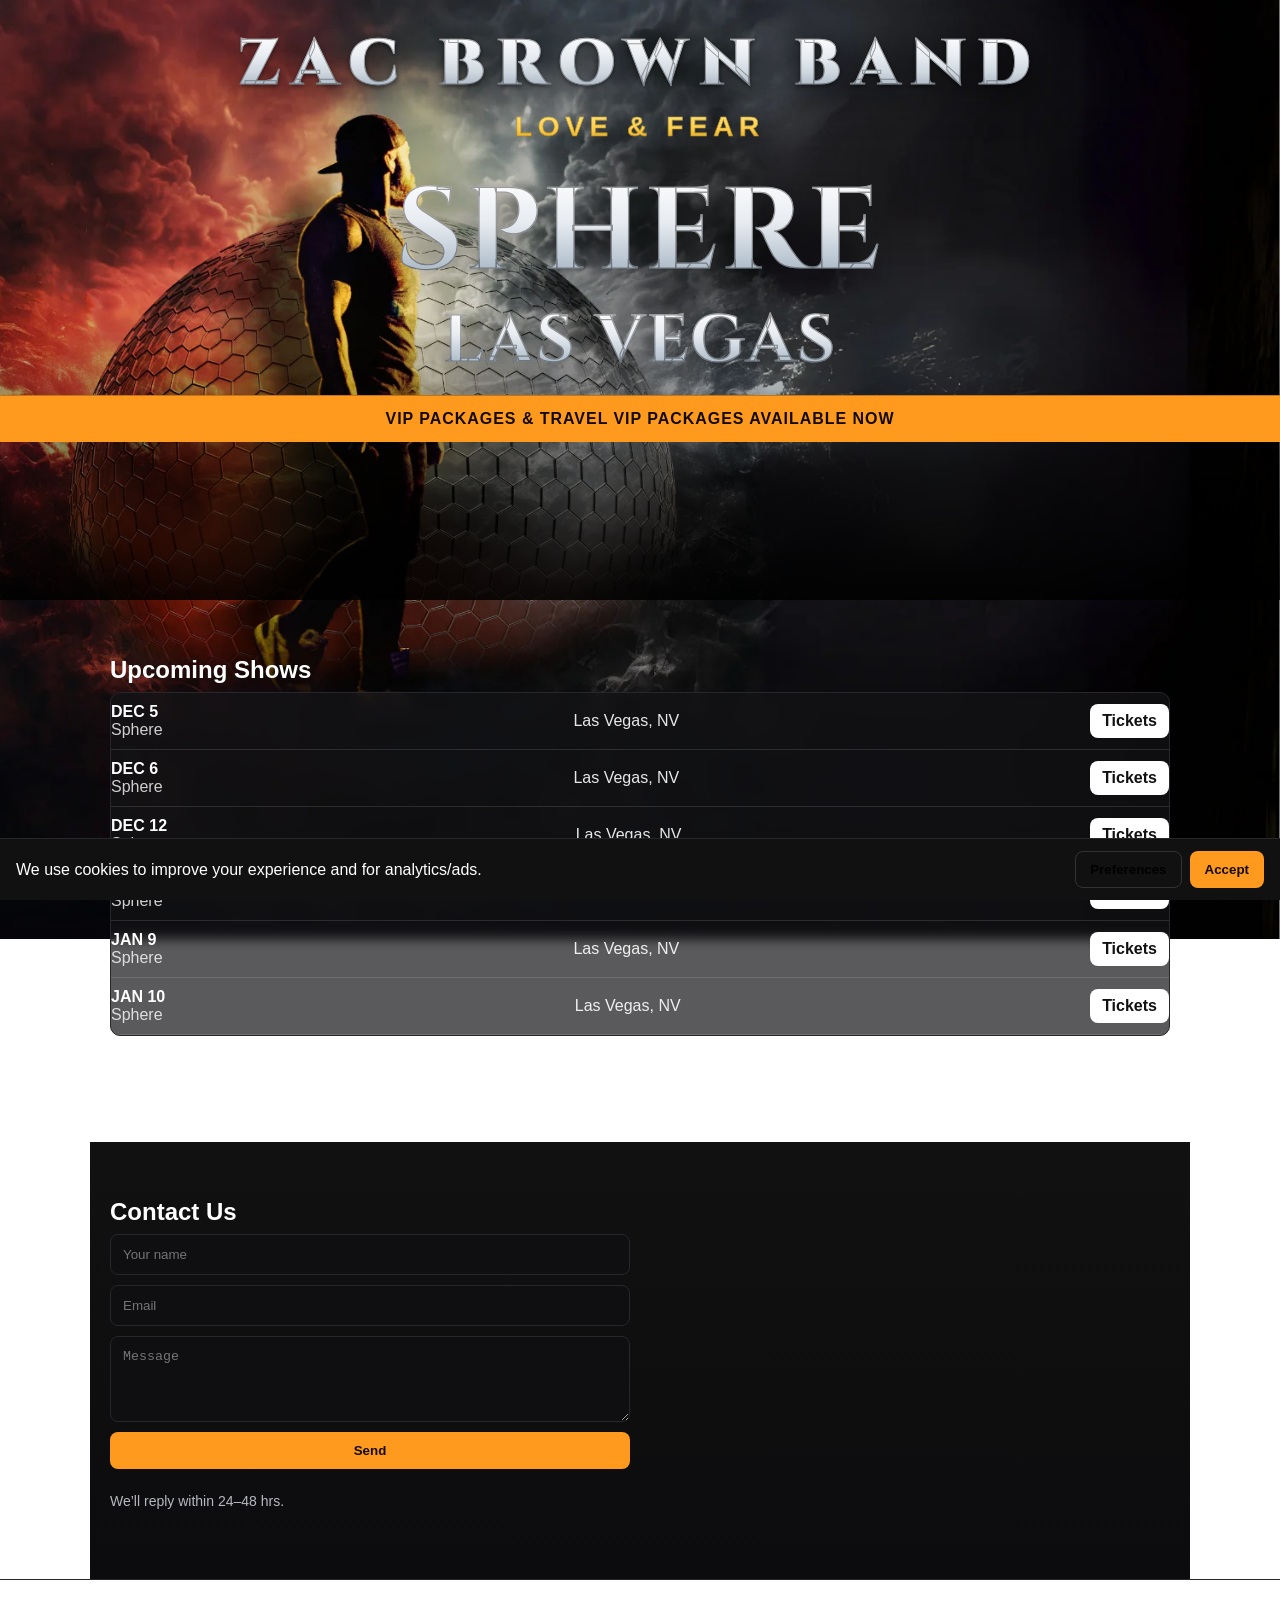
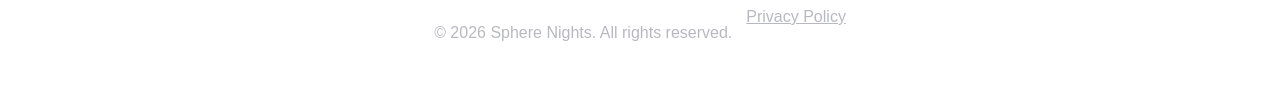
<file: index.html>
<!doctype html>
<html lang="en">
<head>
  <meta charset="utf-8" />
  <meta name="viewport" content="width=device-width, initial-scale=1" />
  <title>Sphere Nights — Live</title>
  <link rel="stylesheet" href="styles.css"/>
  <link rel="preconnect" href="https://fonts.googleapis.com">
  <link href="https://fonts.googleapis.com/css2?family=Cinzel:wght@400;700;900&display=swap" rel="stylesheet">
</head>
<body>
  <!-- Cookie bar -->
  <div id="cookie-bar" class="cookie">
    <span>We use cookies to improve your experience and for analytics/ads.</span>
    <div class="cookie-actions">
      <button id="cookie-pref" class="btn btn-outline">Preferences</button>
      <button id="cookie-accept" class="btn btn-primary">Accept</button>
    </div>
  </div>

  <!-- Hero -->
  <header class="hero">
  <nav class="nav">

  </nav>

  <div class="hero__overlay">
    <!-- TOP TITLE -->
    <div class="hero-band">ZAC BROWN BAND</div>
    <div class="hero-super">LOVE & FEAR</div>

    <!-- MAIN CENTER TITLE -->
    <h1 class="hero-title">
      <span class="hero-line">SPHERE</span>
      <span class="hero-line hero-sub">LAS VEGAS</span>
    </h1>

    <!-- ORANGE BANNER -->
    <a href="#vip" class="banner-cta">
      VIP PACKAGES &amp; TRAVEL VIP PACKAGES AVAILABLE NOW
    </a>
  </div>
</header>


  <main>
    <section id="dates" class="section">
      <h2>Upcoming Shows</h2>
      <div id="dates-list" class="dates"></div>
      <p class="hint">* “Sold out” dates may still have VIP inventory.</p>
    </section>

    

    

    <section id="contact" class="section section--alt">
      <h2>Contact Us</h2>
      <form id="contact-form" class="form" action="https://formspree.io/f/your-id" method="POST">
        <input type="text" name="name" placeholder="Your name" required />
        <input type="email" name="email" placeholder="Email" required />
        <textarea name="message" rows="4" placeholder="Message" required></textarea>
        <button class="btn btn-primary" type="submit">Send</button>
        <p class="form-note">We’ll reply within 24–48 hrs.</p>
      </form>
    </section>
  </main> 


  <footer class="footer">
    <p>© <span id="year"></span> Sphere Nights. All rights reserved.</p>
    <a href="#" class="link">Privacy Policy</a>
  </footer>

  <script src="script.js"></script>
</body>
</html>
</file>
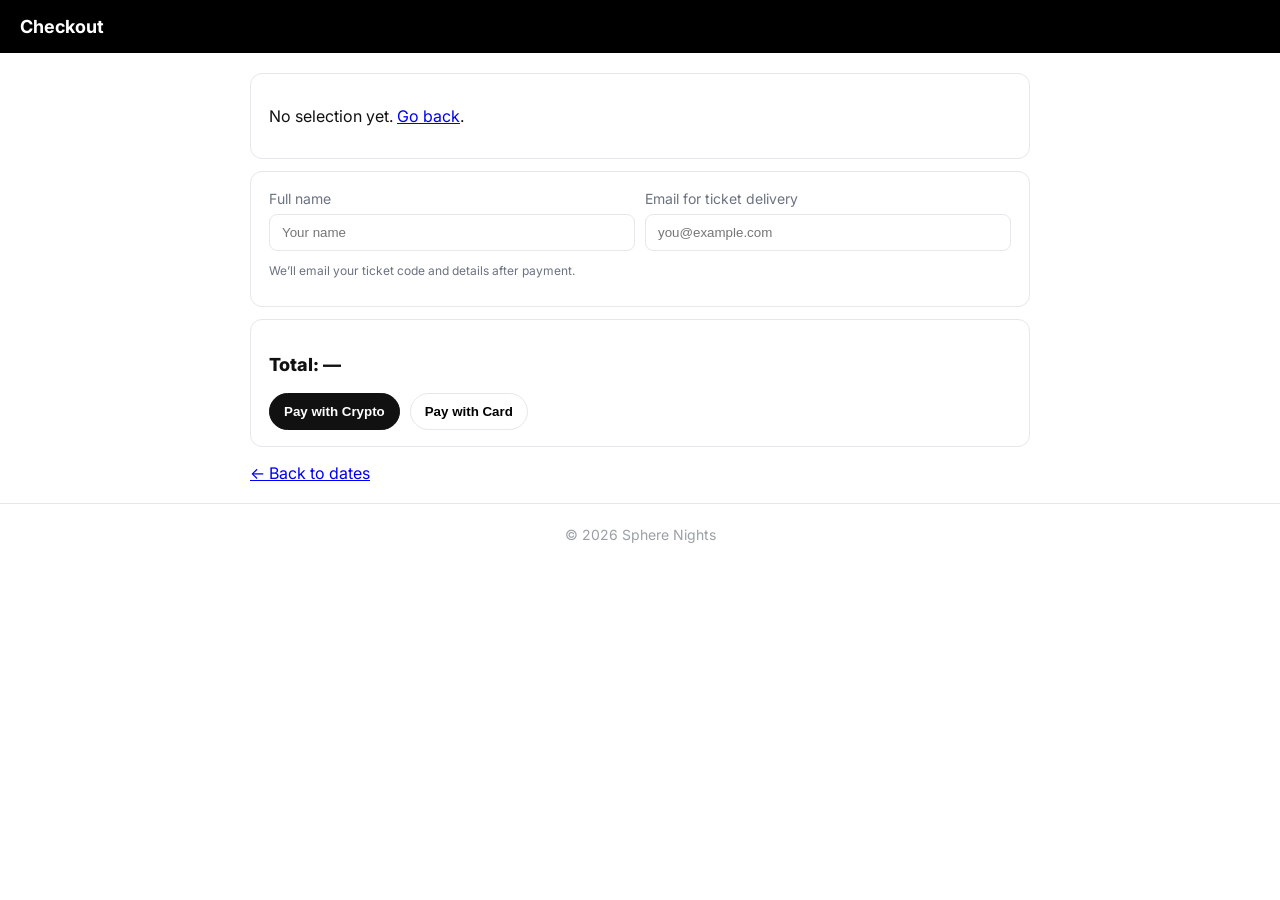
<file: checkout.html>
<!doctype html>
<html lang="en">
<head>
  <meta charset="utf-8" />
  <meta name="viewport" content="width=device-width, initial-scale=1" />
  <title>Checkout — Sphere Nights</title>
  <link rel="preconnect" href="https://fonts.googleapis.com">
  <link href="https://fonts.googleapis.com/css2?family=Inter:wght@400;600;800&display=swap" rel="stylesheet">
  <style>
    :root{ --line:#e5e7eb; --ink:#111; --muted:#6b7280; }
    *{box-sizing:border-box}
    body{font-family:'Inter',system-ui,Segoe UI,Roboto,sans-serif;margin:0;color:var(--ink);background:#fff}
    header{background:#000;color:#fff;padding:16px 20px}
    header h2{margin:0;font-size:18px}
    main{max-width:820px;margin:20px auto;padding:0 20px}
    .card{border:1px solid var(--line);border-radius:12px;padding:16px 18px;margin:12px 0;background:#fff}
    .row{display:flex;gap:10px;flex-wrap:wrap}
    .col{flex:1 1 260px}
    label{font-size:14px;color:var(--muted)}
    input{width:100%;padding:10px 12px;border:1px solid var(--line);border-radius:8px;margin-top:6px}
    .total{font-weight:800;font-size:18px}
    .btn{padding:10px 14px;border-radius:999px;border:1px solid var(--line);background:#fff;cursor:pointer;font-weight:700}
    .btn.primary{background:#111;color:#fff;border-color:#111}
    .hint{font-size:12px;color:var(--muted)}
    footer{padding:22px 20px;border-top:1px solid var(--line);text-align:center;color:#9aa0a6;font-size:14px;margin-top:10px}
  </style>
</head>
<body>
  <header>
    <h2>Checkout</h2>
  </header>

  <main>
    <div id="summary" class="card">Loading…</div>

    <div class="card">
      <div class="row">
        <div class="col">
          <label>Full name</label>
          <input id="buyerName" type="text" placeholder="Your name" required />
        </div>
        <div class="col">
          <label>Email for ticket delivery</label>
          <input id="buyerEmail" type="email" placeholder="you@example.com" required />
        </div>
      </div>
      <p class="hint">We’ll email your ticket code and details after payment.</p>
    </div>

    <div class="card">
      <p class="total" id="totalRow">Total: —</p>
      <div class="row" style="margin-top:8px">
        <button class="btn primary" id="pay-crypto">Pay with Crypto</button>
        <button class="btn" id="pay-card">Pay with Card</button>
      </div>
    </div>

    <p><a href="index.html#dates">← Back to dates</a></p>
  </main>

  <footer>© <span id="year"></span> Sphere Nights</footer>

  <!-- Flutterwave script -->
  <script src="https://checkout.flutterwave.com/v3.js"></script>

  <script>
    document.getElementById('year').textContent = new Date().getFullYear();

    // Load selection from tickets.html
    const s = JSON.parse(localStorage.getItem('sphereSelection') || '{}');
    const summary = document.getElementById('summary');
    const totalRow = document.getElementById('totalRow');

    if(!s || !s.choice){
      summary.innerHTML = '<p>No selection yet. <a href="index.html#dates">Go back</a>.</p>';
    }else{
      summary.innerHTML = `
        <p><b>${s.title}</b></p>
        <p>${s.date}</p>
        <p>${s.venue}</p>
        <p><b>Option:</b> ${s.choice.name}</p>
        <p><b>Type:</b> ${s.choice.desc}</p>
      `;
      totalRow.textContent = 'Total: $' + Number(s.choice.price).toLocaleString();
    }

    function generateCode(eventId){
      const rand = Math.random().toString(36).slice(2,8).toUpperCase();
      return `SPH-${(eventId||'EVT').toUpperCase()}-${rand}`;
    }

    function ensureInputs(){
      const name  = document.getElementById('buyerName').value.trim();
      const email = document.getElementById('buyerEmail').value.trim();
      if(!name){ alert('Enter your name'); return null; }
      if(!email || !/^\S+@\S+\.\S+$/.test(email)){ alert('Enter a valid email'); return null; }
      return { name, email };
    }

    const NOWPAYMENTS_TICKET_LINK = "https://nowpayments.io/payment/?iid=5878295676";

    // Pay with Crypto
    document.getElementById('pay-crypto').onclick = ()=>{
      const buyer = ensureInputs(); if(!buyer) return;
      const previewCode = generateCode(s.eventId);
      localStorage.setItem('pendingBuyer', JSON.stringify({ ...buyer, previewCode }));
      window.open(NOWPAYMENTS_TICKET_LINK, '_blank');
    };

    // Pay with Card (Flutterwave)
    document.getElementById('pay-card').onclick = ()=>{
      const buyer = ensureInputs(); if(!buyer) return;
      const previewCode = generateCode(s.eventId);

      FlutterwaveCheckout({
        public_key: "FLWPUBK_TEST-c09519b194c06a53a8740c9d00bad5d2-X",
        tx_ref: previewCode,
        amount: Number(s.choice?.price || 0),
        currency: "USD",
        payment_options: "card, banktransfer, ussd",
        customer: {
          email: buyer.email,
          name: buyer.name,
        },
        customizations: {
          title: "Sphere Nights",
          description: s.choice?.desc || "Concert Ticket",
          logo: "https://via.placeholder.com/150"
        }
      });
    };
  </script>
</body>
</html>
</file>
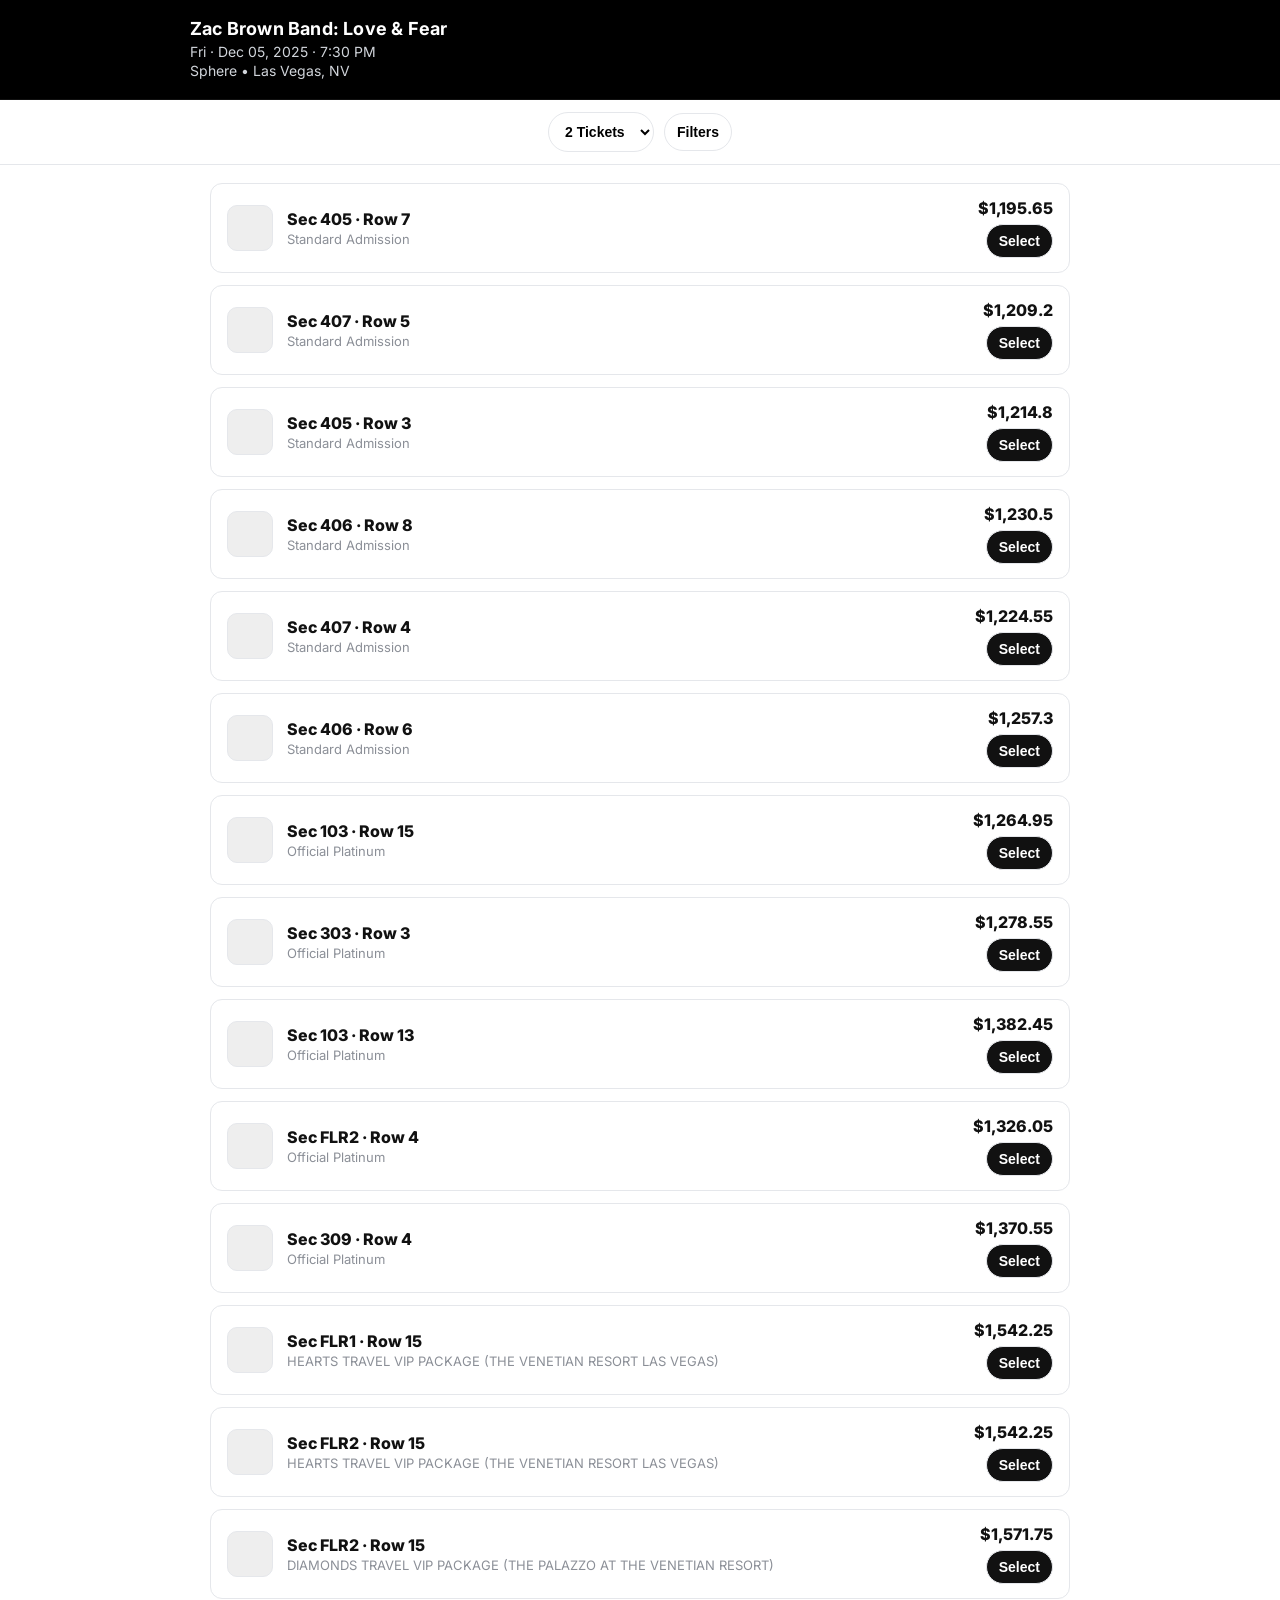
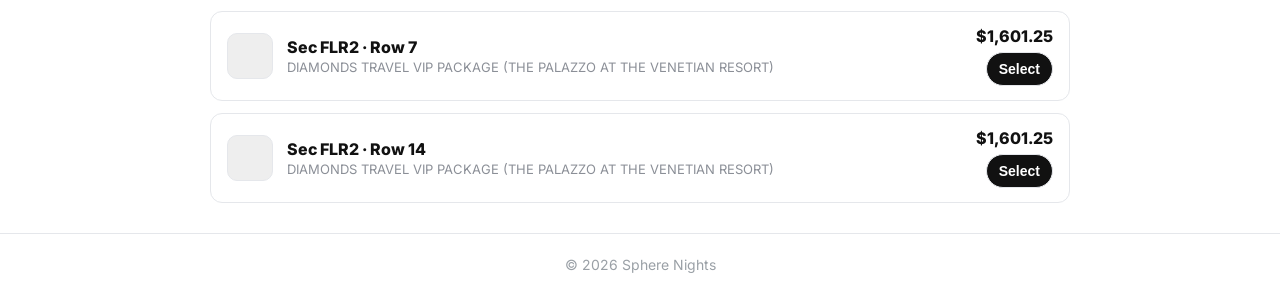
<file: Tickets.html>
<!doctype html>
<html lang="en">
<head>
  <meta charset="utf-8" />
  <meta name="viewport" content="width=device-width, initial-scale=1" />
  <title>Tickets — Sphere Nights</title>
  <link rel="preconnect" href="https://fonts.googleapis.com">
  <link href="https://fonts.googleapis.com/css2?family=Inter:wght@400;600;800&display=swap" rel="stylesheet">
  <style>
    :root{
      --ink:#111; --muted:#8b8f97; --line:#e5e7eb; --soft:#f7f8fa; --accent:#0ea5e9;
    }
    *{box-sizing:border-box}
    body{font-family:'Inter',system-ui,Segoe UI,Roboto,sans-serif;margin:0;color:var(--ink);background:#fff}

    /* Header (black, like home) */
    header{
      position:sticky; top:0; z-index:10;
      background:#000; color:#fff; padding:18px 20px; border-bottom:1px solid #111;
    }
    header h2{margin:0 0 4px; font-size:18px; letter-spacing:.2px}
    header p{margin:2px 0; font-size:14px; color:#d1d5db}

    /* Controls */
    .controls{
      position:sticky; top:66px; z-index:9;
      display:flex; gap:10px; align-items:center; justify-content:space-between;
      padding:12px 20px; border-bottom:1px solid var(--line); background:#fff;
    }
    select, button{
      padding:10px 12px; border:1px solid var(--line); border-radius:999px; background:#fff;
      font-weight:600; font-size:14px; cursor:pointer;
    }
    button:hover, select:hover{border-color:#cfd3da}

    /* List */
    .wrap{max-width:900px; margin:0 auto}
    .ticket-list{padding:18px 20px}
    .ticket-card{
      display:grid; grid-template-columns:auto 1fr auto; gap:14px; align-items:center;
      border:1px solid var(--line); border-radius:12px; background:#fff;
      padding:14px 16px; margin-bottom:12px; transition:box-shadow .15s ease,border-color .15s ease;
    }
    .ticket-card:hover{border-color:#cfd3da; box-shadow:0 6px 16px rgba(0,0,0,.05)}
    .thumb{width:46px; height:46px; border-radius:10px; background:#eee; border:1px solid var(--line)}
    .ticket-sec{font-weight:800}
    .ticket-type{font-size:13px; color:var(--muted); margin-top:2px}
    .price{font-weight:800; font-size:16px; text-align:right}
    .more{font-size:12px; color:var(--accent); text-decoration:none; text-align:right}
    .more:hover{text-decoration:underline}

    footer{padding:22px 20px; border-top:1px solid var(--line); text-align:center; color:#9aa0a6; font-size:14px}

    @media (max-width:640px){
      .controls{top:62px}
      .ticket-card{grid-template-columns:1fr auto; gap:10px}
      .thumb{display:none}
    }
  </style>
</head>
<body>
  <header>
    <div class="wrap">
      <h2 id="ev-title">Zac Brown Band: Love &amp; Fear</h2>
      <p id="ev-datetime">Fri · Dec 05, 2025 · 7:30 PM</p>
      <p id="ev-venue">Sphere • Las Vegas, NV</p>
    </div>
  </header>

  <div class="controls">
    <div class="wrap" style="display:flex;align-items:center;gap:10px;justify-content:space-between">
      <select id="qty">
        <option>1 Ticket</option>
        <option selected>2 Tickets</option>
        <option>3 Tickets</option>
        <option>4 Tickets</option>
      </select>
      <button id="btn-filters" type="button">Filters</button>
    </div>
  </div>

  <main class="wrap">
    <div class="ticket-list" id="ticket-list"></div>
  </main>

  <footer>
    © <span id="year"></span> Sphere Nights
  </footer>

  <script>
    document.getElementById('year').textContent = new Date().getFullYear();

    // ----- Events (same idea you already had) -----
    const EVENTS = {
      dec5: {
        title: "Zac Brown Band: Love & Fear",
        datetime: "Fri · Dec 05, 2025 · 7:30 PM",
        venue: "Sphere • Las Vegas, NV",
        tickets: [
          { sec:"Sec 405 · Row 7",  type:"Standard Admission", price:1195.65 },
          { sec:"Sec 407 · Row 5",  type:"Standard Admission", price:1209.20 },
          { sec:"Sec 405 · Row 3",  type:"Standard Admission", price:1214.80 },
          { sec:"Sec 406 · Row 8",  type:"Standard Admission", price:1230.50 },
          { sec:"Sec 407 · Row 4",  type:"Standard Admission", price:1224.55 },
          { sec:"Sec 406 · Row 6",  type:"Standard Admission", price:1257.30 },
          { sec:"Sec 103 · Row 15", type:"Official Platinum",   price:1264.95 },
          { sec:"Sec 303 · Row 3",  type:"Official Platinum",   price:1278.55 },
          { sec:"Sec 103 · Row 13", type:"Official Platinum",   price:1382.45 },
          { sec:"Sec FLR2 · Row 4", type:"Official Platinum",   price:1326.05 },
          { sec:"Sec 309 · Row 4",  type:"Official Platinum",   price:1370.55 },
          { sec:"Sec FLR1 · Row 15",type:"HEARTS TRAVEL VIP PACKAGE (THE VENETIAN RESORT LAS VEGAS)", price:1542.25 },
          { sec:"Sec FLR2 · Row 15",type:"HEARTS TRAVEL VIP PACKAGE (THE VENETIAN RESORT LAS VEGAS)", price:1542.25 },
          { sec:"Sec FLR2 · Row 15",type:"DIAMONDS TRAVEL VIP PACKAGE (THE PALAZZO AT THE VENETIAN RESORT)", price:1571.75 },
          { sec:"Sec FLR2 · Row 7", type:"DIAMONDS TRAVEL VIP PACKAGE (THE PALAZZO AT THE VENETIAN RESORT)",  price:1601.25 },
          { sec:"Sec FLR2 · Row 14",type:"DIAMONDS TRAVEL VIP PACKAGE (THE PALAZZO AT THE VENETIAN RESORT)", price:1601.25 }
        ]
      },
      dec6: {
        title: "Zac Brown Band: Love & Fear",
        datetime: "Sat · Dec 06, 2025 · 7:30 PM",
        venue: "Sphere • Las Vegas, NV",
        tickets: [
          { sec:"Sec 408 · Row 7", type:"Standard Admission", price:1189.50 },
          { sec:"Sec 409 · Row 5", type:"Standard Admission", price:1202.20 },
          { sec:"Sec 410 · Row 3", type:"Standard Admission", price:1216.80 }
        ]
      }
      // add dec12, dec13, jan9, jan10 when ready
    };

    // ----- Pick event by URL id -----
    const id = new URLSearchParams(location.search).get('id') || 'dec5';
    const ev = EVENTS[id] || EVENTS.dec5;

    // ----- Apply header info -----
    document.getElementById('ev-title').textContent    = ev.title;
    document.getElementById('ev-datetime').textContent = ev.datetime;
    document.getElementById('ev-venue').textContent    = ev.venue;


  /* ...everything above stays the same (EVENTS, id, ev, header text)... */

  // ----- Render tickets (now with Select button) -----
  const listEl = document.getElementById('ticket-list');

  function render() {
    listEl.innerHTML = ev.tickets.map((t, i) => `
      <div class="ticket-card">
        <div class="thumb" aria-hidden="true"></div>
        <div>
          <div class="ticket-sec">${t.sec}</div>
          <div class="ticket-type">${t.type}</div>
        </div>
        <div style="display:flex;flex-direction:column;align-items:flex-end;gap:6px;">
          <div class="price">$${t.price.toLocaleString()}</div>
          <button class="select-btn" data-i="${i}"
            style="padding:8px 12px;border:1px solid #e5e7eb;border-radius:999px;cursor:pointer;background:#111;color:#fff;">
            Select
          </button>
        </div>
      </div>
    `).join('');

    // Hook buttons → store selection → go to checkout.html
    listEl.querySelectorAll('.select-btn').forEach(btn => {
      btn.addEventListener('click', () => {
        const i = +btn.dataset.i;
        const t = ev.tickets[i];
        const qtySel = document.getElementById('qty');
        const qty = qtySel ? (qtySel.selectedIndex + 1) : 2; // default 2 if missing

        const choice = {
          name: `${t.sec} (x${qty})`,
          unit: t.price,
          qty,
          price: +(t.price * qty).toFixed(2),
          desc: t.type
        };
        const payload = { eventId: id, title: ev.title, date: ev.datetime, venue: ev.venue, choice };
        localStorage.setItem('sphereSelection', JSON.stringify(payload));

        // go to checkout page
        location.href = 'checkout.html';
      });
    });
  }

  render();
</script>


</body>
</html>
</file>
<file: styles.css>
:root{
  --bg:#0c0c0e;
  --panel:#141417;
  --text:#f5f5f7;
  --muted:#b8b8c2;
  --brand:#ff9a1f;
  --ok:#2ecc71;
  --stroke:#26262c;
}
*{box-sizing:border-box}
body{margin:0;font-family:Inter,system-ui,-apple-system,Segoe UI,Roboto,sans-serif;background:var(--bg);color:var(--text)}
a{color:inherit;text-decoration:none}
h1,h2{margin:0 0 .5rem}
.section{padding:56px 20px;max-width:1100px;margin:0 auto}
.section--alt{background:linear-gradient(180deg, #111 0%, #0c0c0e 100%)} 


body {
  margin: 0;
  font-family: Inter, sans-serif;
  color: #fff;
  background: url('hero.jpg') top center no-repeat fixed;
  background-size: cover;   /* fills the screen */
}


/* Cookie bar */
.cookie{position:fixed;left:0;right:0;bottom:0;background:#111;border-top:1px solid var(--stroke);padding:12px 16px;display:flex;gap:12px;align-items:center;z-index:50}
.cookie-actions{margin-left:auto;display:flex;gap:8px}

/* Hero */
.hero{position:relative;height: 100pxvh;min-height:600px;background:"";display:flex;flex-direction:column}
.hero::after{content:"";position:absolute;inset:0;background:linear-gradient(180deg, rgba(0,0,0,.4), rgba(0,0,0,.85))}
.nav{position:relative;z-index:2;display:flex;justify-content:space-between;align-items:center;padding:16px 20px;max-width:1100px;margin:0 auto}
.brand{display:flex;align-items:center;gap:10px;font-weight:800}
.logo{width:28px;height:28px}
.hero__inner{position:relative;z-index:2;margin:auto;max-width:1100px;width:100%;padding:0 20px;text-align:center}
.hero h1{font-size:clamp(24px,4vw,44px);line-height:1.1}
.ribbon{background:var(--brand);color:#120b00;padding:10px 18px;border-radius:6px;display:inline-block;margin-top:12px;font-weight:800}


 .hero::after {
  content: "";
  position: absolute;
  inset: 0;
  background: linear-gradient(180deg, rgba(0,0,0,0) 50%, rgba(0,0,0,0.85) 100%);
}


.hero--text { 
  position: absolute;
  top: 55%;
  right: 15%;
  transform: translateY(-50%);
  text-align: right;
  z-index: 2;

}

/* TOP TITLE: ZAC BROWN BAND */
.hero-band{
  font-family: Cinzel, serif;
  text-transform: uppercase;
  letter-spacing: .18em;              /* wide tracking */
  font-weight: 900;
  font-size: clamp(28px, 5vw, 64px);
  line-height: 1.05;

  /* metallic gradient fill */
  background-image: linear-gradient(
    180deg,
    #ffffff 0%,
    #e9edf2 35%,
    #cfd7df 60%,
    #a5b2c0 85%
  );
  -webkit-background-clip: text;
  -webkit-text-fill-color: transparent;

  /* subtle dark outline + depth */
  -webkit-text-stroke: 1px rgba(0,0,0,.35);
  filter: drop-shadow(0 8px 20px rgba(0,0,0,.60))
          drop-shadow(0 2px 2px rgba(0,0,0,.50));
}



.hero__overlay{
  position: relative;
  z-index: 2;
  display: grid;
  place-items: center;
  gap: 12px;
  height: 100%;
  padding: 0 20px 64px; /* space above ribbon */
  text-align: center;
}

/* small line like LOVE & FEAR */
.hero-super{
  color: #ffd353;                    /* base gold if gradient fails */
  text-transform: uppercase;
  letter-spacing: .2em;
  font-weight: 800;
  font-size: clamp(16px, 2.5vw, 28px);

  /* gold gradient fill */
  background-image: linear-gradient(180deg, #ffe37a 0%, #ffcf4a 55%, #d19b1b 100%);
  -webkit-background-clip: text;
  -webkit-text-fill-color: transparent;

  /* glow / lift */
  -webkit-text-stroke: .6px rgba(0,0,0,.35);
  filter: drop-shadow(0 6px 14px rgba(0,0,0,.55));
  margin-bottom: 16px;
}

/* big centered title */
.hero-title{
  margin:0;
  line-height:1.05;
  font-family: Cinzel, serif;
  text-transform: uppercase;
  letter-spacing:.06em;
  text-emphasis-position: right;
}
.hero-line{
  display:block;
  font-size: clamp(44px, 9vw, 120px);

  /* silver/stone gradient fill */
  background-image: linear-gradient(180deg, #ffffff 0%, #e8ecf1 40%, #bac6d2 70%, #8a97a5 100%);
  -webkit-background-clip: text;
  -webkit-text-fill-color: transparent;

  -webkit-text-stroke: 1.2px rgba(0,0,0,.38);
  filter: drop-shadow(0 10px 22px rgba(0,0,0,.6));
}
.hero-sub{
  font-size: clamp(30px, 6.5vw, 66px);
  margin-top:.12em;
}

/* full-width orange ribbon at bottom of hero */
.banner-cta{
  position: absolute;
  left: 0; right: 0; bottom: 0;
  padding: 14px 16px;
  background: #ff9a1f;
  color: #120b00;
  font-weight: 800;
  letter-spacing: .06em;
  border-top: 1px solid rgba(0,0,0,.25);
  text-align: center;
}

/* tighten mobile spacing */
@media (max-width: 520px){
  .nav { padding: 12px 16px; }
  .hero__overlay{ padding-bottom: 56px; }
  .banner-cta {
  position: absolute;
  left: auto;       /* remove full stretch */
  right: 8%;        /* align with text block */
  bottom: 8%;       /* lift it a bit */
  display: inline-block;
  padding: 8px 14px;
  background: #fff;   /* white background */
  color: #111;        /* dark text */
  font-size: 14px;
  font-weight: 700;
  letter-spacing: .05em;
  border-radius: 4px;
  box-shadow: 0 3px 8px rgba(0,0,0,.35);
}


/* Tickets header + controls + list */
.tm-header{background:#111;border-bottom:1px solid #333;color:#fff;padding:12px;display:flex;justify-content:space-between;gap:12px;align-items:center}
.tm-header h3{margin:0;font-size:16px}
.tm-header p{margin:2px 0 0;font-size:12px;color:#b9bbc2}
.tickets-controls{display:flex;justify-content:space-between;gap:10px;margin:12px 0}
#qty{background:#1c1c1f;color:#fff;border:1px solid #333;border-radius:22px;padding:10px 14px;min-width:150px}

.ticket-list{display:flex;flex-direction:column;gap:10px}
.ticket-card{display:flex;align-items:center;gap:12px;justify-content:space-between;border:1px solid #333;padding:12px;border-radius:10px;background:#1a1b1f}
.ticket-card.selected{border-color:#ffcf5a;box-shadow:0 0 0 2px rgba(255,207,90,.25) inset}
.ticket-left .thumb{width:42px;height:42px;background:#555;border-radius:6px}
.ticket-info{flex:1}
.ticket-price{font-weight:800}

.tickets-footer{position:sticky;bottom:0;background:rgba(12,12,14,.85);backdrop-filter:blur(6px);padding:10px;border-top:1px solid #333;display:flex;justify-content:flex-end}

/* Modal */
.modal{position:fixed;inset:0;background:rgba(0,0,0,.6);display:flex;align-items:center;justify-content:center;z-index:50}
.modal.hidden{display:none}
.modal-content{background:#222;border:1px solid #333;border-radius:12px;padding:16px;width:92%;max-width:420px}
.modal-actions{display:flex;justify-content:space-between;margin-top:10px}



body[data-page="tickets"] {
  background: #111; /* solid dark */
}

body[data-page="index"] {
  background: url("assets/hero.jpg") no-repeat center center fixed;
  background-size: cover;
}


}


/* Dates list */
.dates{border:1px solid var(--stroke);background:rgba(20,20,23,.7);backdrop-filter:blur(6px);border-radius:10px;overflow:hidden}
.row{display:grid;grid-template-columns: 1.2fr 1.6fr 1fr;gap:12px;align-items:center;padding:18px}
.row:not(:last-child){border-bottom:1px solid var(--stroke)}
.when .day{font-weight:800}
.venue,.city{color:var(--muted)}
.pill{display:inline-block;border:1px solid var(--stroke);padding:4px 10px;border-radius:999px;font-size:12px;color:var(--muted);margin-left:6px}
.pill--ok{border-color:rgba(46,204,113,.25);background:rgba(46,204,113,.08);color:var(--ok)}
.actions{display:flex;gap:10px;justify-content:flex-end}

/* Cards / forms */
.pay-grid{display:grid;grid-template-columns:repeat(auto-fit,minmax(260px,1fr));gap:14px}
.card{background:var(--panel);border:1px solid var(--stroke);border-radius:10px;padding:18px}
.form{display:grid;gap:10px;max-width:520px}
input,textarea{background:#0f0f12;border:1px solid var(--stroke);border-radius:8px;color:var(--text);padding:12px}
.form-note{color:var(--muted);font-size:14px}

/* Buttons */
.btn{display:inline-flex;align-items:center;justify-content:center;gap:8px;border-radius:8px;padding:10px 14px;font-weight:700;border:1px solid transparent}
.btn-primary{background:var(--brand);color:#120b00}
.btn-dark{background:#222;border-color:#333}
.btn-outline{border-color:#333;background:transparent}
.btn-light{background:#fff;color:#111}

/* Footer */
.footer{padding:28px 20px;border-top:1px solid var(--stroke);display:flex;gap:14px;justify-content:center;color:var(--muted)}
.footer .link{color:var(--muted);text-decoration:underline}

/* Responsive */
@media (max-width:800px){
  .row{grid-template-columns:1fr;gap:8px}
  .actions{justify-content:flex-start}
}
</file>
